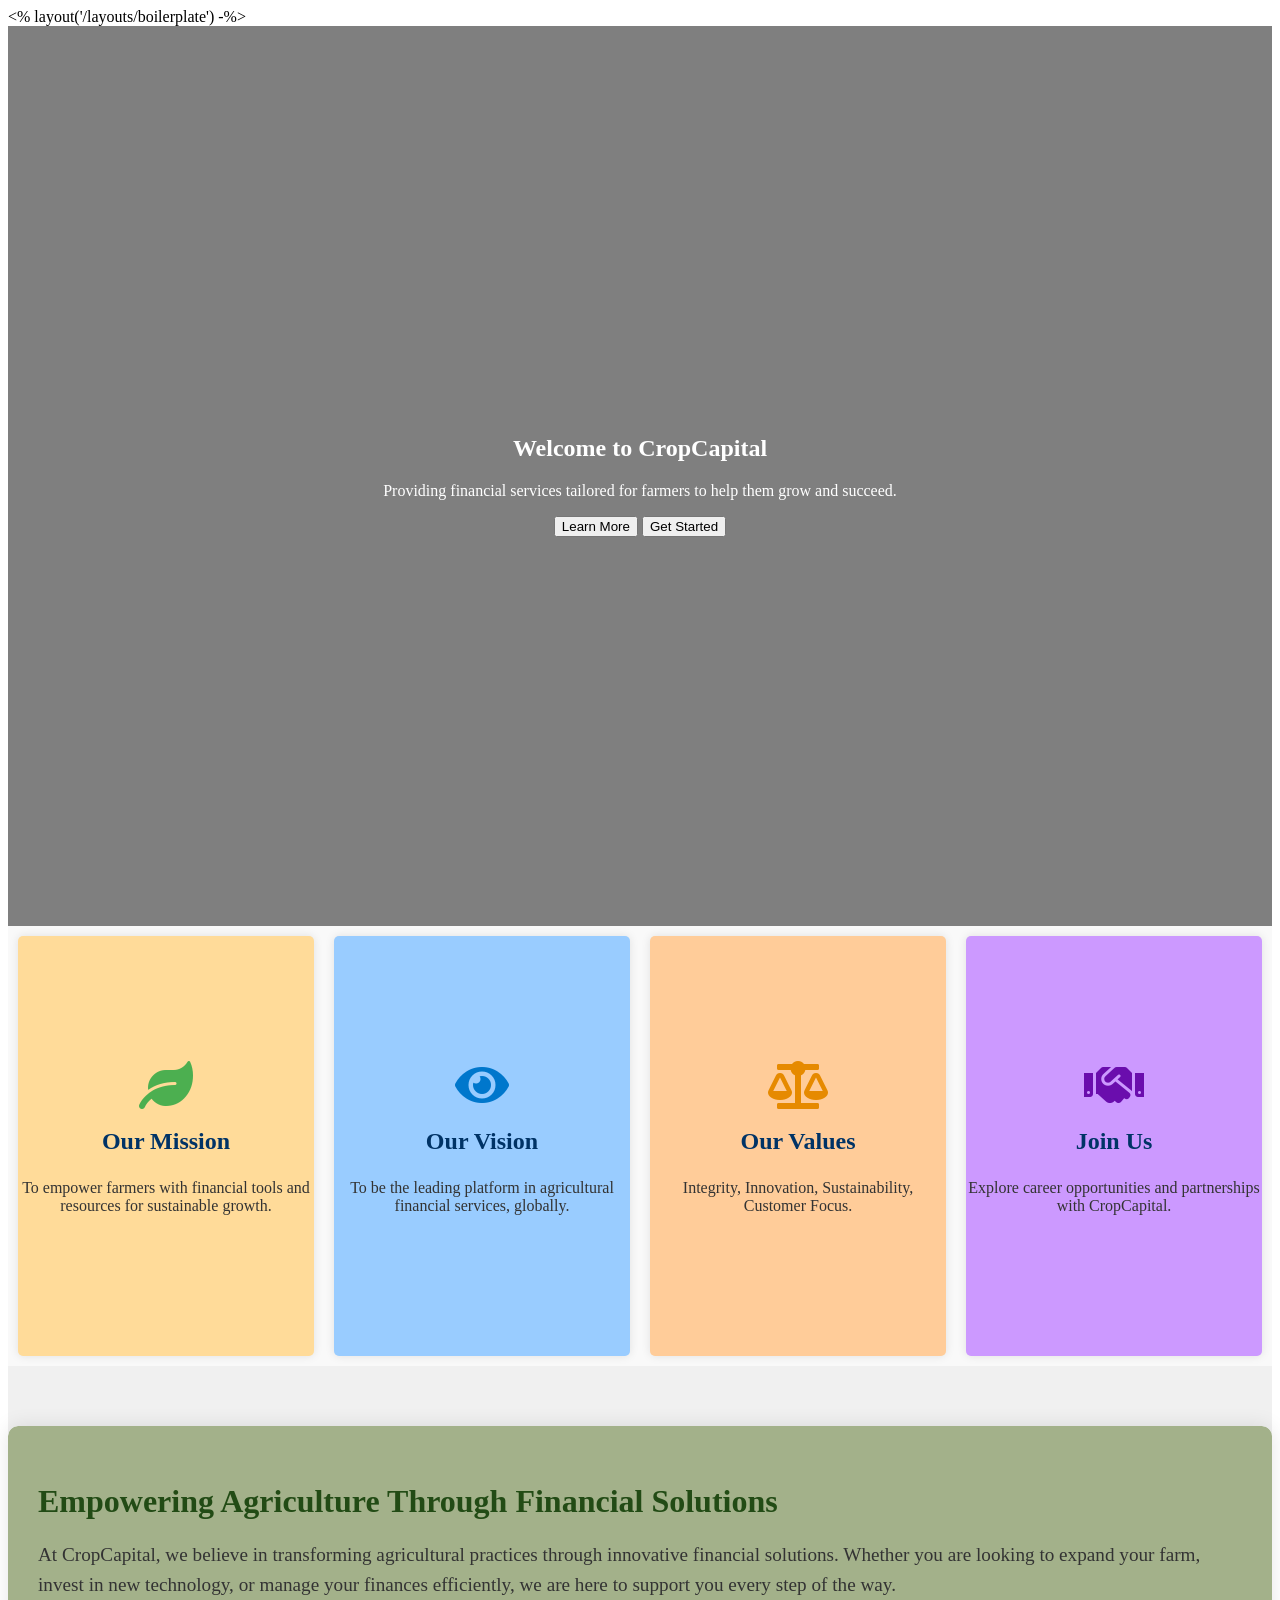
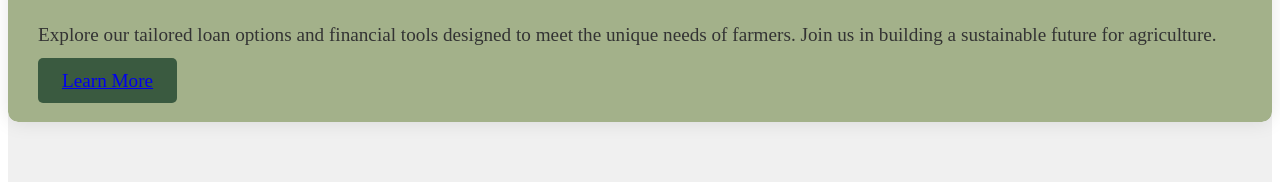
<file: templates/home.html>
<% layout('/layouts/boilerplate') -%>

<head>
  <!-- Include Font Awesome -->
  <link
    rel="stylesheet"
    href="https://cdnjs.cloudflare.com/ajax/libs/font-awesome/6.0.0-beta3/css/all.min.css"
  />
  <link
    rel="stylesheet"
    href="https://cdnjs.cloudflare.com/ajax/libs/font-awesome/5.15.4/css/all.min.css"
    integrity="sha512-Bs3O+78p/n5TkMmDppl/lHShxfKceZ2SHxxT1upOZ5ppgU/BXx5kpA7k7Y2vHlRbqjQw9RbKi1GYYmIcX/FNFA=="
    crossorigin="anonymous"
    referrerpolicy="no-referrer"
  />
</head>

<body>
  <section
    class="hero"
    style="
      background-image: url('https://static.vecteezy.com/system/resources/previews/046/275/471/non_2x/a-close-up-of-a-field-of-vegetables-with-hills-in-the-background-photo.jpg');
    "
  >
    <div class="hero-content">
      <h1 style="color: #fff">Welcome to CropCapital</h1>
      <p style="color: #fff">
        Providing financial services tailored for farmers to help them grow and
        succeed.
      </p>
      <div class="buttons">
        <button class="learn-more">Learn More</button>
        <a href="http://127.0.0.1:5500/templates/prediction.html">
          <button class="get-started">Get Started</button>
        </a>
      </div>
    </div>
  </section>

  <section class="container-fluid">
    <div class="row">
      <div class="col-md-3" style="background-color: #ffdb99">
        <i class="fas fa-leaf fa-3x" style="color: #4caf50"></i>
        <h2>Our Mission</h2>
        <p>
          To empower farmers with financial tools and resources for sustainable
          growth.
        </p>
      </div>
      <div class="col-md-3" style="background-color: #99ccff">
        <i class="fas fa-eye fa-3x" style="color: #0077cc"></i>
        <h2>Our Vision</h2>
        <p>
          To be the leading platform in agricultural financial services,
          globally.
        </p>
      </div>
      <div class="col-md-3" style="background-color: #ffcc99">
        <i class="fas fa-balance-scale fa-3x" style="color: #e68a00"></i>
        <h2>Our Values</h2>
        <p>Integrity, Innovation, Sustainability, Customer Focus.</p>
      </div>
      <div class="col-md-3" style="background-color: #cc99ff">
        <i class="fas fa-handshake fa-3x" style="color: #6a0dad"></i>
        <h2>Join Us</h2>
        <p>Explore career opportunities and partnerships with CropCapital.</p>
      </div>
    </div>
  </section>

  <style>
    .hero {
      background-size: cover;
      background-position: center;
      height: 100vh;
      display: flex;
      flex-direction: column;
      justify-content: center;
      align-items: center;
      text-align: center;
      color: #fff;
      position: relative;
    }

    .hero-content {
      position: relative;
      z-index: 1;
    }

    .hero::before {
      content: "";
      position: absolute;
      top: 0;
      left: 0;
      width: 100%;
      height: 100%;
      background-color: rgba(0, 0, 0, 0.5);
      /* Overlay color for better text readability */
      z-index: 0;
    }

    .container-fluid {
      background-color: #f9f9f9;
      /* Light grey background similar to agdata.com */
      text-align: center;
      position: relative;
      z-index: 1;
      width: 100%;
      margin: 0;
      padding: 0;
    }

    .row {
      display: flex;
      flex-wrap: wrap;
      justify-content: center;
    }

    .col-md-3 {
      flex: 0 0 calc(25% - 20px);
      margin: 10px;
      padding-top: 10px;
      padding-bottom: 10px;
      text-align: center;
      box-shadow: 0 0 10px rgba(0, 0, 0, 0.1);
      border-radius: 5px;
      display: flex;
      flex-direction: column;
      justify-content: center;
      align-items: center;
      position: relative;
      background-color: #ffffff;
      height: 400px;
      /* White background similar to agdata.com */
    }

    .col-md-3 h2 {
      font-size: 1.5rem;
      margin-bottom: 0.5rem;
      color: #003366;
      /* Dark blue text color similar to agdata.com */
    }

    .col-md-3 p {
      font-size: 1rem;
      color: #333333;
      /* Dark grey text color similar to agdata.com */
    }

    .additional-info {
      padding-top: 60px;
      padding-bottom: 60px;
      background-color: #f0f0f0;
    }

    .card {
      border: none;
      border-radius: 10px;
      overflow: hidden;
      box-shadow: 0 0 20px rgba(0, 0, 0, 0.1);
    }

    .card-body {
      background-color: #a3b18a;
      padding: 30px;
      border-radius: 10px;
    }

    .card-title {
      color: #224b15;
      font-size: 2rem;
      font-weight: bold;
      margin-bottom: 20px;
    }

    .card-text {
      color: #333333;
      font-size: 1.2rem;
      line-height: 1.6;
    }

    .btn-primary {
      background-color: #3a5a40;
      border-color: #3a5a40;
      padding: 12px 24px;
      font-size: 1.2rem;
      border-radius: 5px;
      transition: background-color 0.3s ease;
    }

    .btn-primary:hover {
      background-color: #dad7cd;
      border-color: #dad7cd;
    }
  </style>

  <section class="additional-info py-5">
    <div class="container">
      <div class="row">
        <div class="col-md-12">
          <div class="card shadow-lg">
            <div class="card-body">
              <h2 class="card-title">
                Empowering Agriculture Through Financial Solutions
              </h2>
              <p class="card-text">
                At CropCapital, we believe in transforming agricultural
                practices through innovative financial solutions. Whether you
                are looking to expand your farm, invest in new technology, or
                manage your finances efficiently, we are here to support you
                every step of the way.
              </p>
              <p class="card-text">
                Explore our tailored loan options and financial tools designed
                to meet the unique needs of farmers. Join us in building a
                sustainable future for agriculture.
              </p>
              <a href="#" class="btn btn-primary">Learn More</a>
            </div>
          </div>
        </div>
      </div>
    </div>
  </section>
</body>
</file>
